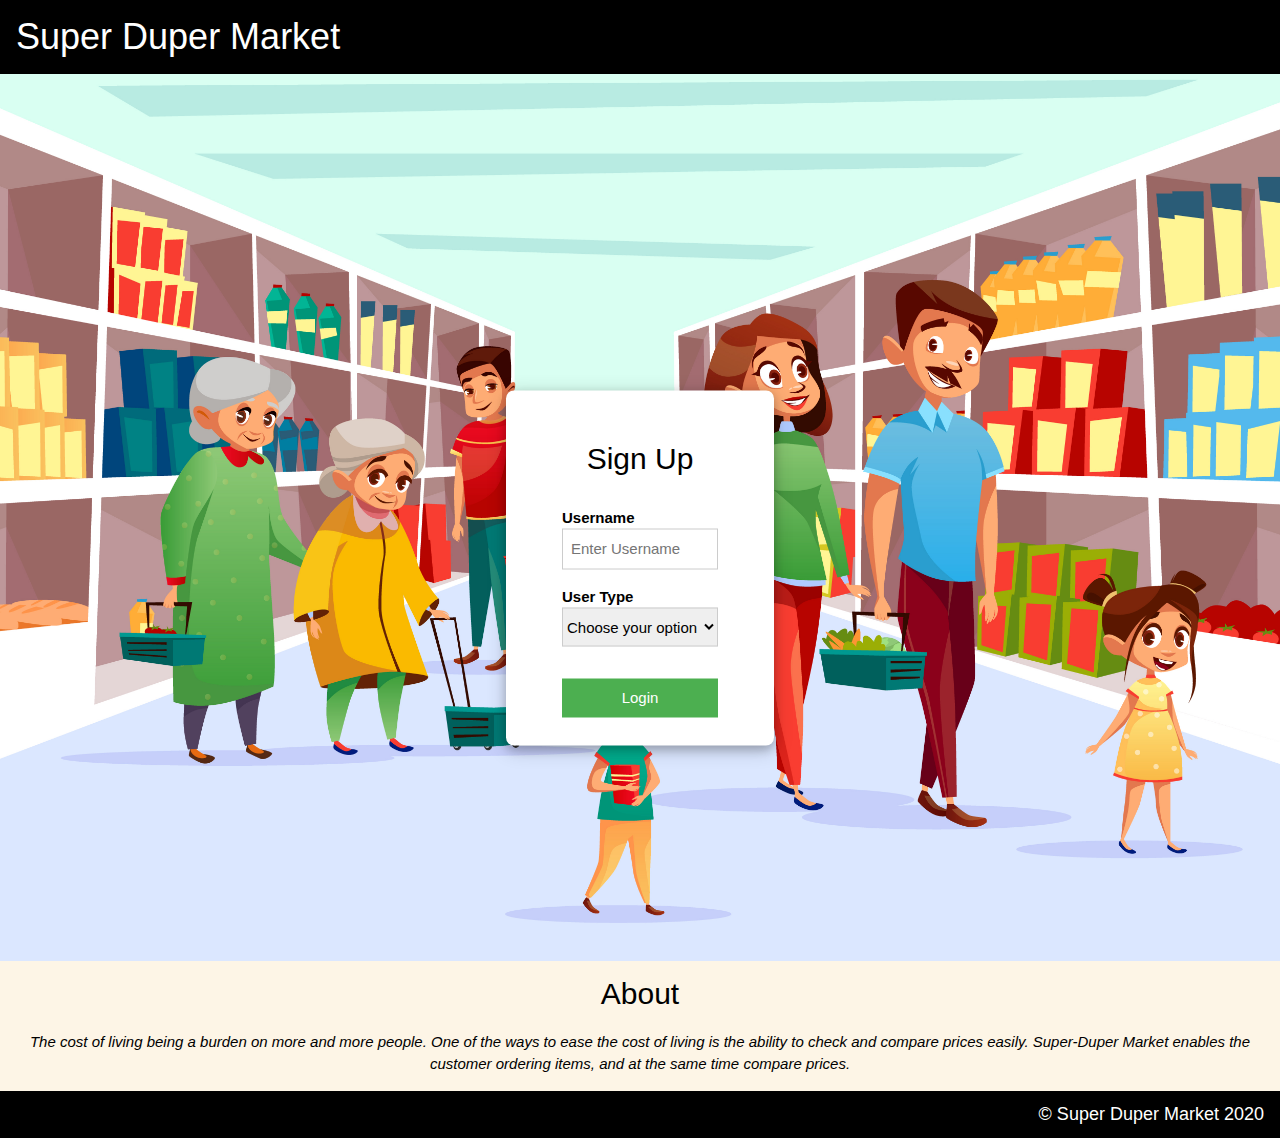
<file: webApp/web/index.html>
<!DOCTYPE html>
<html lang="en" xmlns="http://www.w3.org/1999/html">
<head>
    <meta charset="UTF-8">
    <title>Super Duper Market</title>
    <script src="common/jquery-2.0.3.min.js"></script>
    <script src="common/context-path-helper.js"></script>
    <script src="index.js"></script>
    <link rel="stylesheet" href="common/w3.css"/>
    <link rel="icon" href="common/images/sdm.png"/>
</head>
    <body>
        <header class="w3-container w3-black">
            <h1>Super Duper Market</h1>
        </header>

        <!--Form - Signup-->
                <div class="w3-animate-opacity" style="display: block;">
                    <img class="w3-image" src="common/images/superMarket.jpg" alt="Supermarket" style="width:100%">
                    <div class="w3-display-middle w3-padding" style="width:20%; min-width:300px; height:15%; min-height:100px">
                        <div class="w3-white w3-card-4 w3-padding-large w3-round-large">
                            <div id="signupModal" class="w3-container">
                                <div style="max-width:600px">
                                    <div class="w3-center"><br>
                                        <h2>Sign Up</h2>
                                    </div>
                                    <form id="loginForm" class="w3-container" method="GET" action="login">
                                        <div class="w3-section">
                                            <label><b>Username</b></label>
                                            <input class="w3-input w3-border w3-margin-bottom" type="text" placeholder="Enter Username" name="username" required>
                                            <label><b>User Type</b></label>
                                            <select class="w3-select w3-border w3-margin-bottom" name="userType" required>
                                                <option value="" disabled selected>Choose your option</option>
                                                <option value="customer">Customer</option>
                                                <option value="vendor">Vendor</option>
                                            </select>
                                            <button class="w3-button w3-block w3-green w3-section w3-padding" type="submit">Login</button>
                                            <div id="error-placeholder" class="w3-text-red" role="alert"></div>
                                        </div>
                                    </form>
                                </div>
                            </div>
                        </div>
                    </div>
                </div>

        <article class="w3-container w3-sand">
            <h2 class="w3-center">About</h2>
            <p class="w3-center"><i>The cost of living being a burden on more and more people.
                One of the ways to ease the cost of living is the ability to check and compare prices easily.
                Super-Duper Market enables the customer ordering items, and at the same time compare
                prices.</i></p>
        </article>

        <footer class="w3-container w3-black w3-right-align">
            <h5>&copy Super Duper Market 2020</h5>
        </footer>

    </body>
</html>
</file>
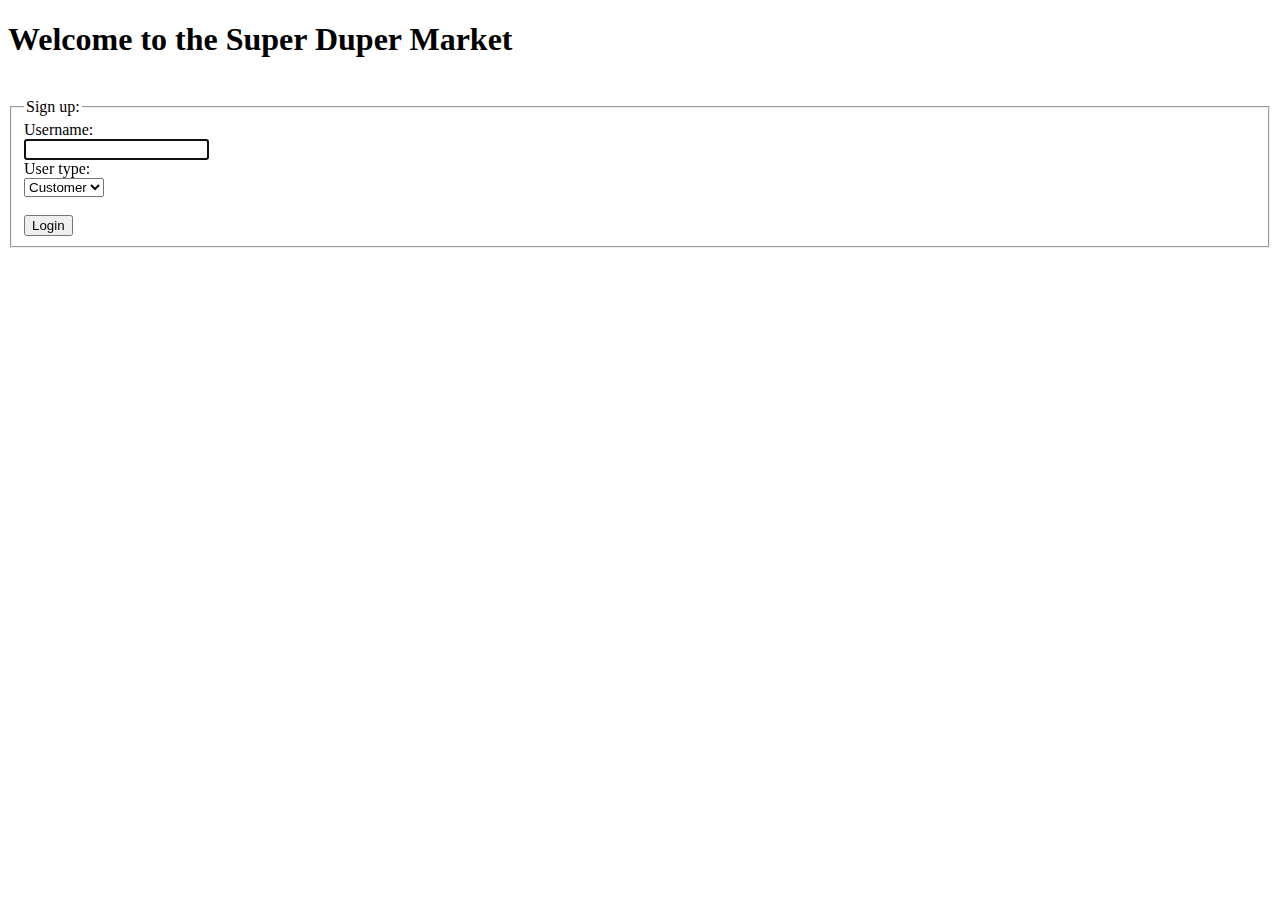
<file: webApp/web/pages/signup/signup.html>
<!DOCTYPE html>
<html lang="en">
<head>
    <meta http-equiv="Content-Type" content="text/html; charset=UTF-8">
    <title>Sign up page</title>
</head>
<body>
    <div class="container">
        <h1>Welcome to the Super Duper Market</h1>
        <br/>
        <form method="GET" action="login">
            <fieldset>
                <legend>Sign up:</legend>
                <label for="name">Username:</label><br>
                <input type="text" id="name" name="username" required autofocus class=""/><br>

                <label for="userType">User type:</label><br>
                <select id="userType" name="userType">
                    <option value="customer">Customer</option>
                    <option value="vendor">Vendor</option>
                </select><br><br>

                <input type="submit" value="Login"/>
            </fieldset>
        </form>
    </div>
</body>
</html>
</file>
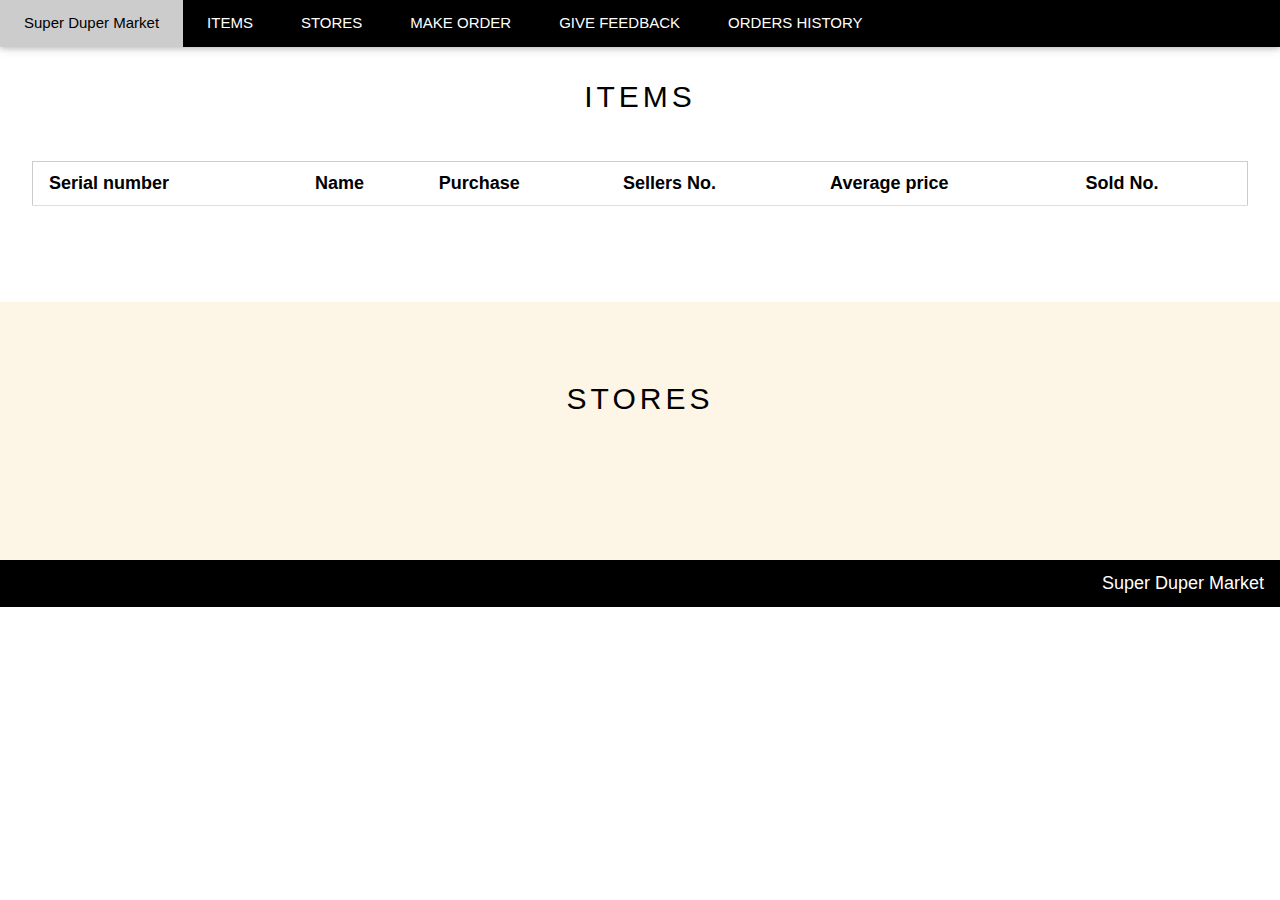
<file: webApp/web/pages/stores/stores.html>
<!DOCTYPE html>
<html lang="en">
<head>
    <meta http-equiv="Content-Type" content="text/html; charset=UTF-8">
    <title>Stores</title>
    <link rel="stylesheet" href="../../common/w3.css">
</head>
<body>
<!-- Navbar -->
<div class="w3-top w3-black">
    <div class="w3-bar w3-black w3-card">
        <a href="#" class="w3-bar-item w3-button w3-padding-large">Super Duper Market</a>
        <a href="#items" class="w3-bar-item w3-button w3-padding-large">ITEMS</a>
        <a href="#stores" class="w3-bar-item w3-button w3-padding-large">STORES</a>
        <a href="#makeOrder" class="w3-bar-item w3-button w3-padding-large">MAKE ORDER</a>
        <a href="#giveFeedback" class="w3-bar-item w3-button w3-padding-large">GIVE FEEDBACK</a>
        <a href="#ordersHistory" class="w3-bar-item w3-button w3-padding-large">ORDERS HISTORY</a>
    </div>
</div>

<!-- Items table -->
<div id="items">
    <div class="w3-container w3-content w3-center w3-padding-64" style="max-width:1600px">
        <h2 class="w3-wide">ITEMS</h2>
        <div class="w3-row w3-padding-32">
            <div class="w3-container">
                <div class="w3-responsive">
                    <table id="accountTable" class="w3-striped w3-border w3-table-all w3-large">
                        <tr>
                            <th>Serial number</th>
                            <th>Name</th>
                            <th>Purchase</th>
                            <th>Sellers No.</th>
                            <th>Average price</th>
                            <th>Sold No.</th>
                        </tr>
                    </table>
                </div>
            </div>
        </div>
    </div>
</div>

<!-- Stores -->
<div id="stores" class="w3-sand">
    <div class="w3-container w3-content w3-center w3-padding-64" style="max-width:1600px">
        <h2 class="w3-wide">STORES</h2>
        <div class="w3-row w3-padding-32">
            <div class="w3-container">
                <div class="w3-responsive">

                </div>
            </div>
        </div>
    </div>
</div>

<footer class="w3-container w3-black w3-right-align">
    <h5>Super Duper Market</h5>
</footer>

</body>
</html>
</file>
